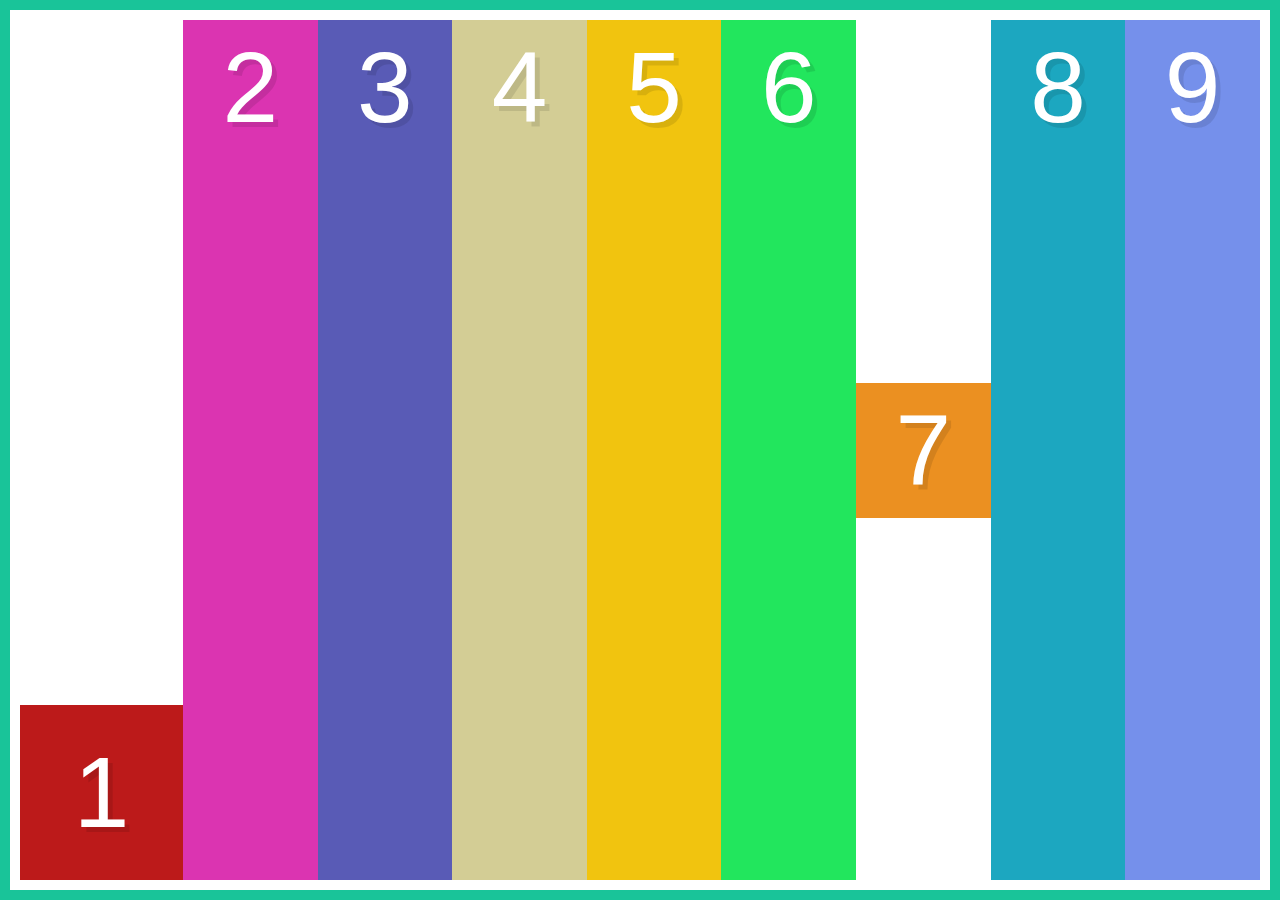
<file: flexbox-alignment/index.html>
<!DOCTYPE html>
<html lang="en">
    <head>
        <meta charset="UTF-8" />
        <title>CSS flexBox tutorial - Alignment</title>
        <link rel="stylesheet" href="style.css" />
    </head>
    <body>
        <div class="container">
            <div class="box box1">1</div>
            <div class="box box2">2</div>
            <div class="box box3">3</div>
            <div class="box box4">4</div>
            <div class="box box5">5</div>
            <div class="box box6">6</div>
            <div class="box box7">7</div>
            <div class="box box8">8</div>
            <div class="box box9">9</div>
        </div>
    </body>
</html>
</file>
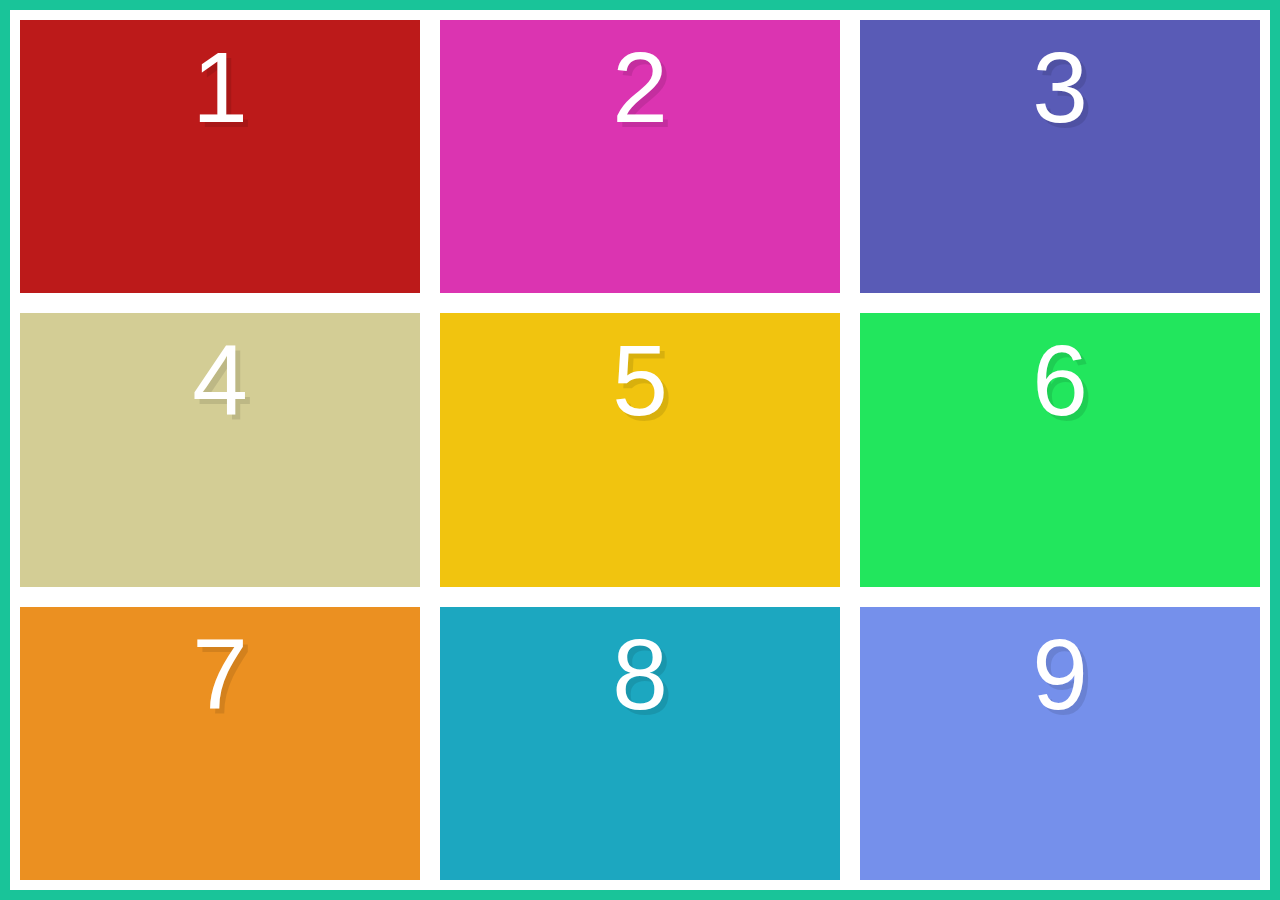
<file: flexbox-direction/index.html>
<!DOCTYPE html>
<html lang="en">
    <head>
        <meta charset="UTF-8" />
        <title>CSS flexBox tutorial - Flex direction</title>
        <link rel="stylesheet" href="style.css" />
    </head>
    <body>
        <div class="container">
            <div class="box box1">1</div>
            <div class="box box2">2</div>
            <div class="box box3">3</div>
            <div class="box box4">4</div>
            <div class="box box5">5</div>
            <div class="box box6">6</div>
            <div class="box box7">7</div>
            <div class="box box8">8</div>
            <div class="box box9">9</div>
        </div>
    </body>
</html>
</file>
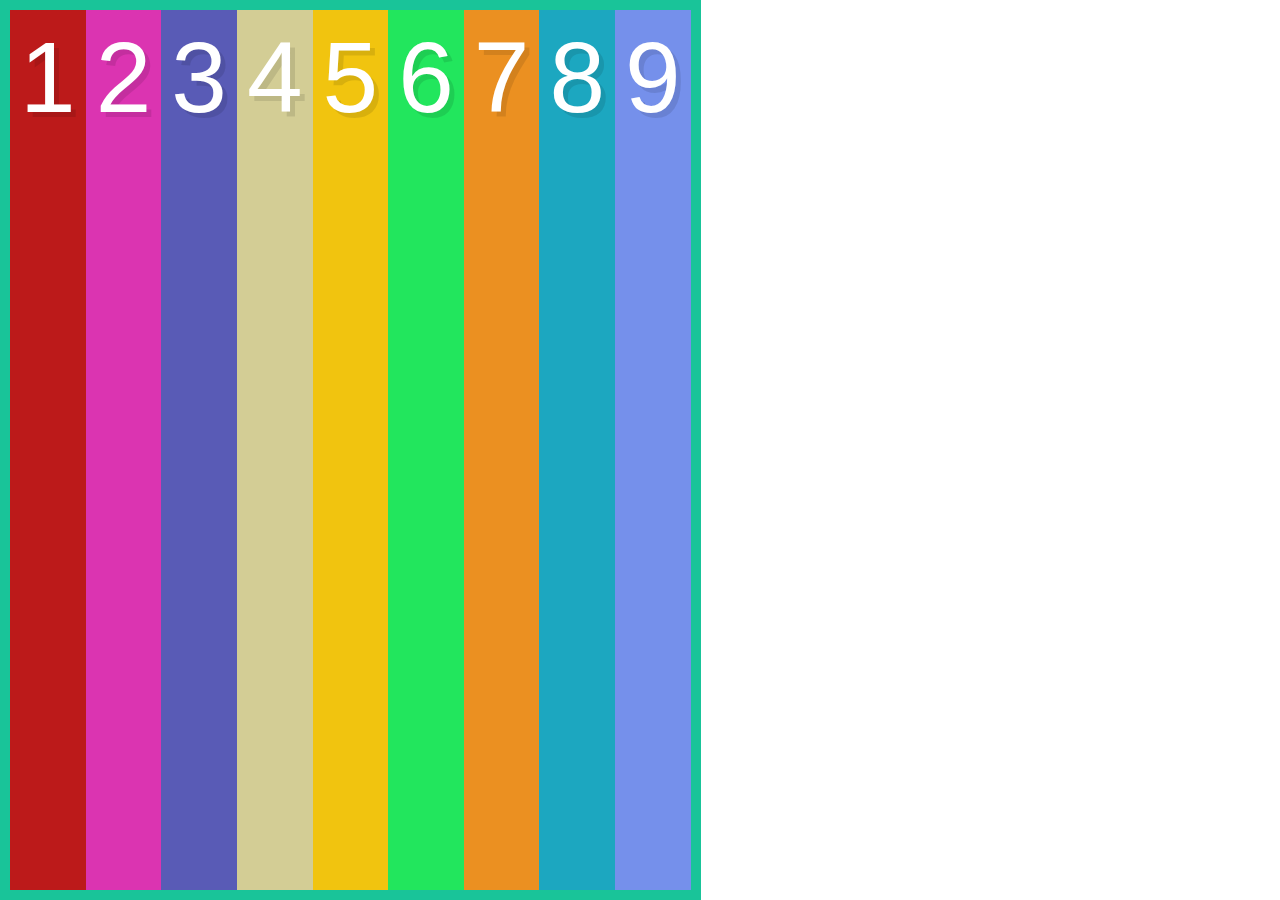
<file: flexbox-intro/index.html>
<!DOCTYPE html>
<html lang="en">
    <head>
        <meta charset="UTF-8" />
        <title>CSS flexBox tutorial - Intro</title>
        <link rel="stylesheet" href="style.css" />
    </head>
    <body>
        <div class="container">
            <div class="box box1">1</div>
            <div class="box box2">2</div>
            <div class="box box3">3</div>
            <div class="box box4">4</div>
            <div class="box box5">5</div>
            <div class="box box6">6</div>
            <div class="box box7">7</div>
            <div class="box box8">8</div>
            <div class="box box9">9</div>
        </div>
    </body>
</html>
</file>
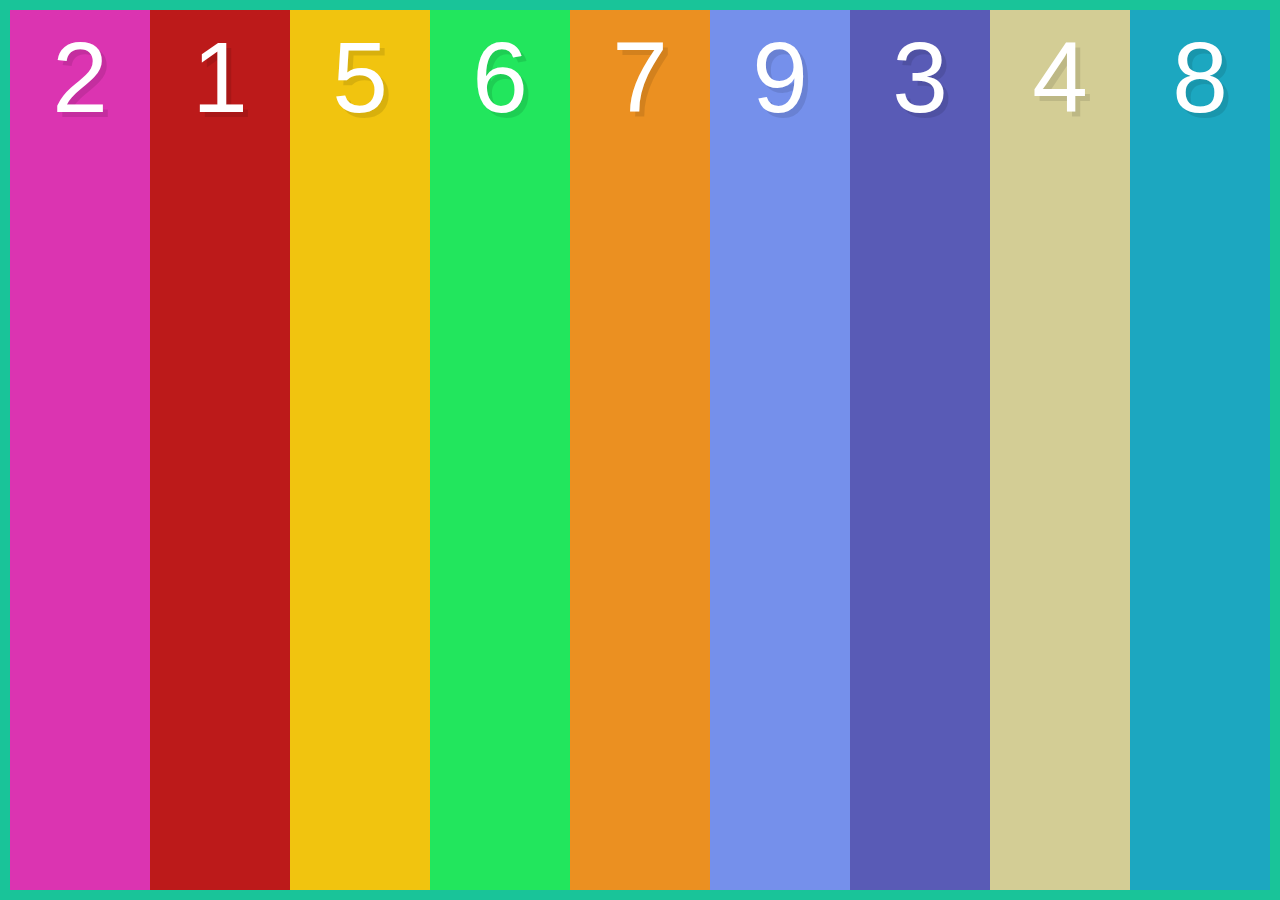
<file: flexbox-ordering/index.html>
<!DOCTYPE html>
<html lang="en">
    <head>
        <meta charset="UTF-8" />
        <title>CSS flexBox tutorial - Ordering</title>
        <link rel="stylesheet" href="style.css" />
    </head>
    <body>
        <div class="container">
            <div class="box box1">1</div>
            <div class="box box2">2</div>
            <div class="box box3">3</div>
            <div class="box box4">4</div>
            <div class="box box5">5</div>
            <div class="box box6">6</div>
            <div class="box box7">7</div>
            <div class="box box8">8</div>
            <div class="box box9">9</div>
        </div>
    </body>
</html>
</file>
<file: flexbox-alignment/style.css>
html {
  font-size: 62.5%;
  font-family: sans-serif;
  -webkit-text-size-adjust: 100%;
     -moz-text-size-adjust: 100%;
      -ms-text-size-adjust: 100%;
          text-size-adjust: 100%;
}

* {
  -webkit-box-sizing: border-box;
          box-sizing: border-box;
  padding: 0;
  margin: 0;
}

.container {
  display: -webkit-box;
  display: -ms-flexbox;
  display: flex;
  border: 10px solid #19c499;
  min-height: 100vh;
  padding: 10px;
}

/* flex items: box default styles */
.box {
  color: white;
  font-size: 10rem;
  width: 33.333333%;
  text-align: center;
  text-shadow: 5px 5px 0 rgba(0, 0, 0, 0.1);
  padding: 10px;
}

.box1 {
  background: #bc1a1a;
  padding: 30px;
  -ms-flex-item-align: end;
      align-self: flex-end;
}

.box2 {
  background: #db34b1;
}

.box3 {
  background: #595bb6;
}

.box4 {
  background: #d3cd95;
}

.box5 {
  background: #f1c40f;
}

.box6 {
  background: #22e65d;
}

.box7 {
  background: #eb9021;
  -ms-flex-item-align: center;
      -ms-grid-row-align: center;
      align-self: center;
}

.box8 {
  background: #1ca7c0;
}

.box9 {
  background: #7590eb;
}
/*# sourceMappingURL=style.css.map */
</file>
<file: flexbox-direction/style.css>
html {
  font-size: 62.5%;
  font-family: sans-serif;
  -webkit-text-size-adjust: 100%;
     -moz-text-size-adjust: 100%;
      -ms-text-size-adjust: 100%;
          text-size-adjust: 100%;
}

* {
  -webkit-box-sizing: border-box;
          box-sizing: border-box;
  padding: 0;
  margin: 0;
}

.container {
  display: -webkit-box;
  display: -ms-flexbox;
  display: flex;
  -webkit-box-orient: horizontal;
  -webkit-box-direction: normal;
      -ms-flex-direction: row;
          flex-direction: row;
  flex-direction: column;
  flex-direction: row-reverse;
  flex-direction: column-reverse;
  flex-direction: row;
  border: 10px solid #19c499;
  min-height: 100vh;
  -ms-flex-wrap: nowrap;
      flex-wrap: nowrap;
  -ms-flex-wrap: wrap;
      flex-wrap: wrap;
}

/* flex items: box default styles */
.box {
  color: white;
  font-size: 10rem;
  text-align: center;
  text-shadow: 5px 5px 0 rgba(0, 0, 0, 0.1);
  padding: 10px;
  width: calc(33.3333333% - 20px);
  margin: 10px;
}

.box1 {
  background: #bc1a1a;
}

.box2 {
  background: #db34b1;
}

.box3 {
  background: #595bb6;
}

.box4 {
  background: #d3cd95;
}

.box5 {
  background: #f1c40f;
}

.box6 {
  background: #22e65d;
}

.box7 {
  background: #eb9021;
}

.box8 {
  background: #1ca7c0;
}

.box9 {
  background: #7590eb;
}
/*# sourceMappingURL=style.css.map */
</file>
<file: flexbox-intro/style.css>
html {
  font-size: 62.5%;
  font-family: sans-serif;
  -webkit-text-size-adjust: 100%;
     -moz-text-size-adjust: 100%;
      -ms-text-size-adjust: 100%;
          text-size-adjust: 100%;
}

* {
  -webkit-box-sizing: border-box;
          box-sizing: border-box;
  padding: 0;
  margin: 0;
}

.container {
  display: -webkit-inline-box;
  display: -ms-inline-flexbox;
  display: inline-flex;
  border: 10px solid #19c499;
  height: 100vh;
}

/* flex items: box default styles */
.box {
  color: white;
  font-size: 10rem;
  text-align: center;
  text-shadow: 5px 5px 0 rgba(0, 0, 0, 0.1);
  padding: 10px;
}

.box1 {
  background: #bc1a1a;
}

.box2 {
  background: #db34b1;
}

.box3 {
  background: #595bb6;
}

.box4 {
  background: #d3cd95;
}

.box5 {
  background: #f1c40f;
}

.box6 {
  background: #22e65d;
}

.box7 {
  background: #eb9021;
}

.box8 {
  background: #1ca7c0;
}

.box9 {
  background: #7590eb;
}
/*# sourceMappingURL=style.css.map */
</file>
<file: flexbox-ordering/style.css>
html {
  font-size: 62.5%;
  font-family: sans-serif;
  -webkit-text-size-adjust: 100%;
     -moz-text-size-adjust: 100%;
      -ms-text-size-adjust: 100%;
          text-size-adjust: 100%;
}

* {
  -webkit-box-sizing: border-box;
          box-sizing: border-box;
  padding: 0;
  margin: 0;
}

.container {
  display: -webkit-box;
  display: -ms-flexbox;
  display: flex;
  border: 10px solid #19c499;
  height: 100vh;
}

/* flex items: box default styles */
.box {
  color: white;
  font-size: 10rem;
  text-align: center;
  text-shadow: 5px 5px 0 rgba(0, 0, 0, 0.1);
  padding: 10px;
  -webkit-box-flex: 1;
      -ms-flex: 1;
          flex: 1;
}

.box1 {
  background: #bc1a1a;
}

.box2 {
  background: #db34b1;
  -webkit-box-ordinal-group: 0;
      -ms-flex-order: -1;
          order: -1;
}

.box3 {
  background: #595bb6;
  -webkit-box-ordinal-group: 3;
      -ms-flex-order: 2;
          order: 2;
}

.box4 {
  background: #d3cd95;
  -webkit-box-ordinal-group: 4;
      -ms-flex-order: 3;
          order: 3;
}

.box5 {
  background: #f1c40f;
}

.box6 {
  background: #22e65d;
}

.box7 {
  background: #eb9021;
}

.box8 {
  background: #1ca7c0;
  -webkit-box-ordinal-group: 6;
      -ms-flex-order: 5;
          order: 5;
}

.box9 {
  background: #7590eb;
}
/*# sourceMappingURL=style.css.map */
</file>
